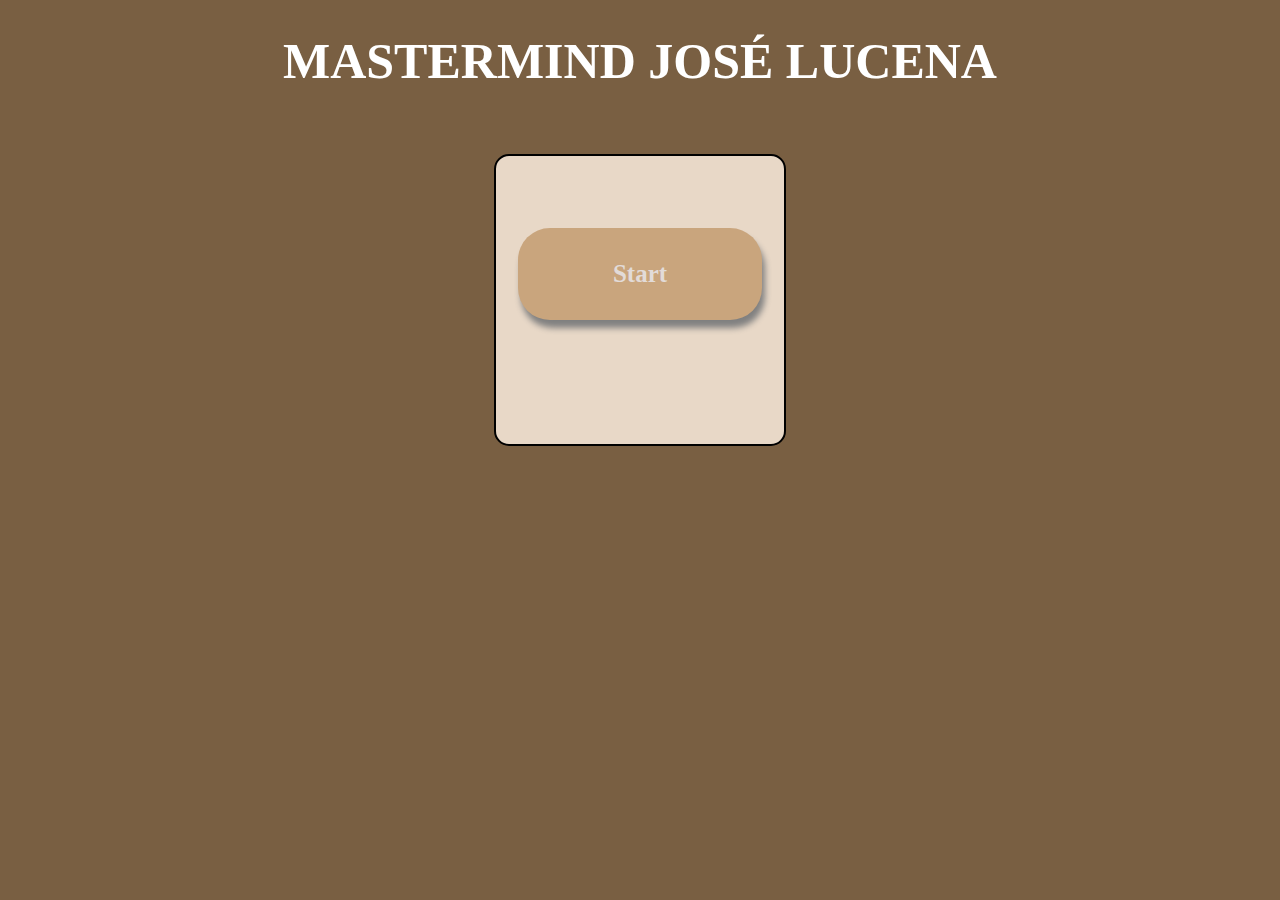
<file: index.html>
<!DOCTYPE html>
<html lang="en">
<head>
	<meta charset="UTF-8">
	<link rel="shortcut icon" href="imagenes/icon.png">
	<link rel="stylesheet" type="text/css" href="css/index.css">
	<script type="text/javascript" src="js/jquery.js"></script>
	<script type="text/javascript" src="js/jquery-ui-1.12.1.custom/jquery-ui.js"></script>
	<script type="text/javascript" src="js/index.js"></script>
	<title>José Lucena Morente</title>
</head>
<body>
	<h1>MASTERMIND JOSÉ LUCENA</h1>
	<main>
		<span id="enlace"><a href="juego.html">Start</a></span><br/><br/>
	</main>
</body>
</html>
</file>
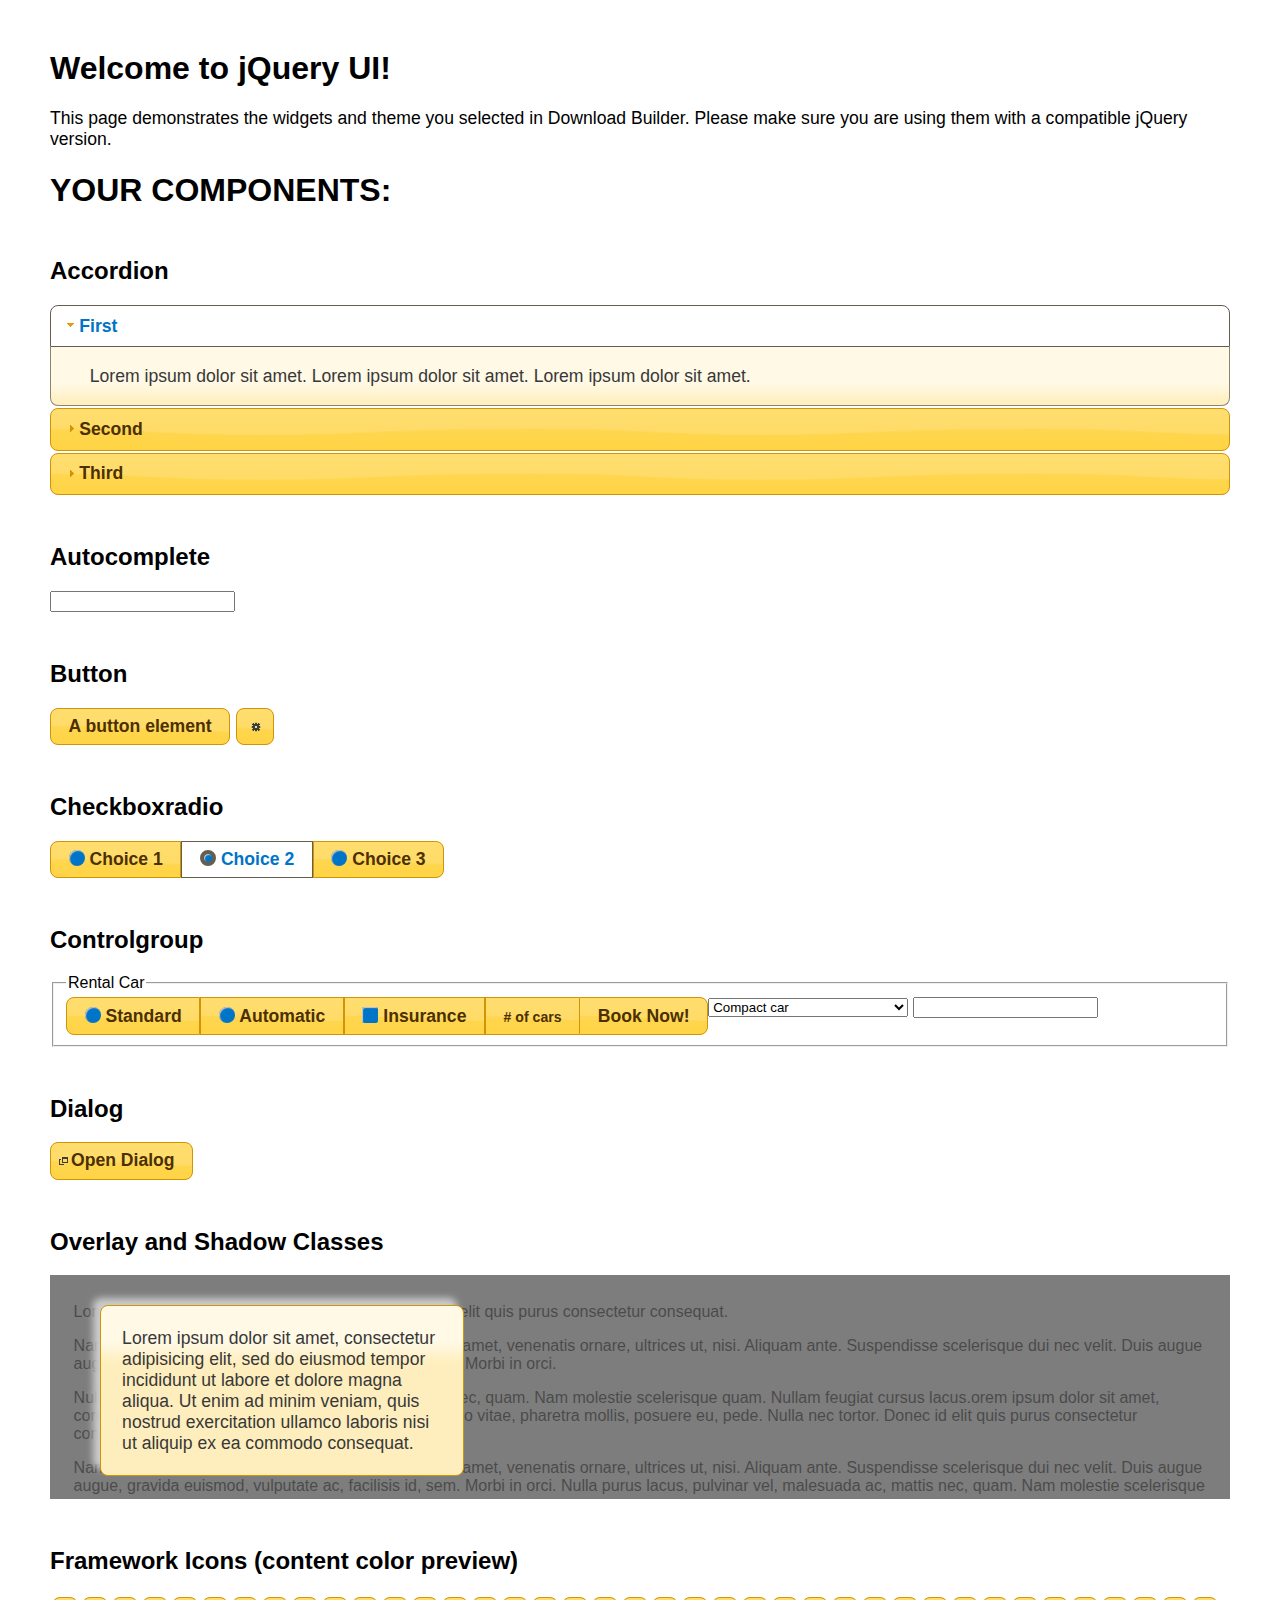
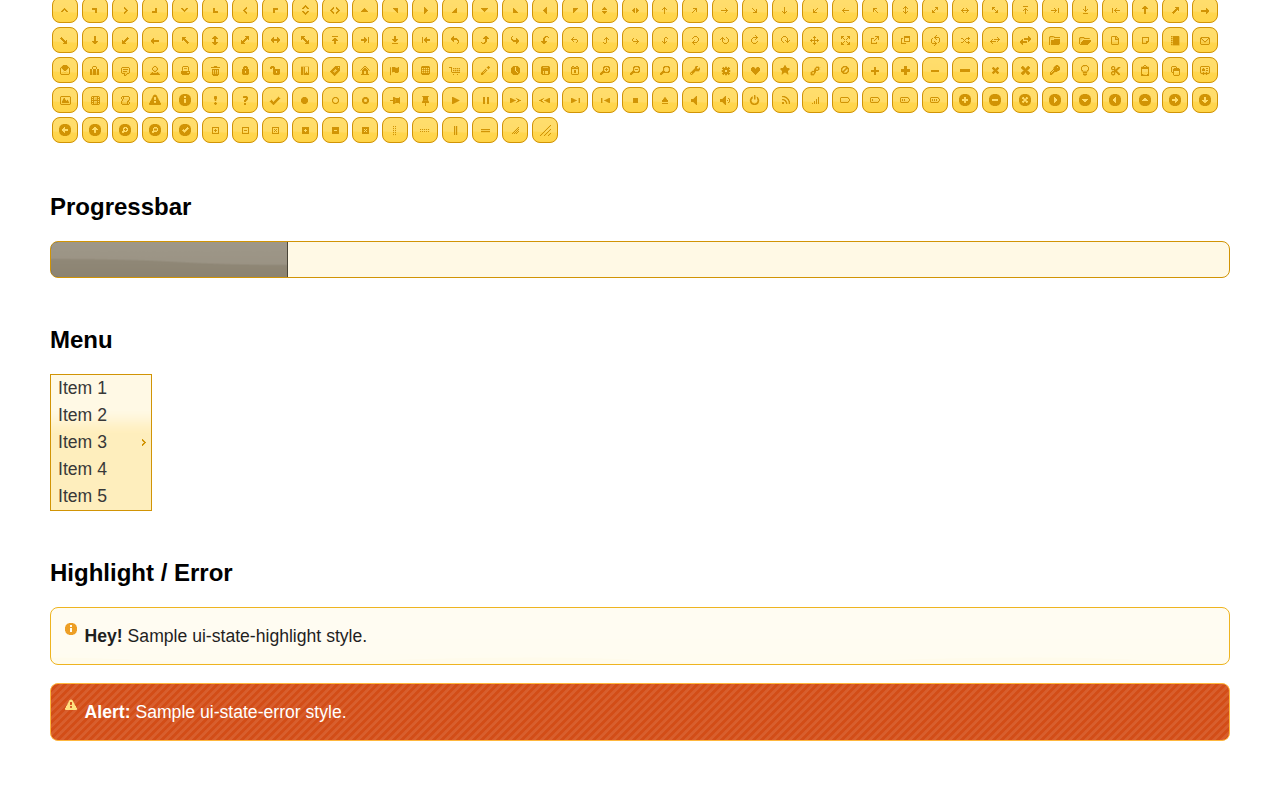
<file: js/jquery-ui-1.12.1.custom/index.html>
<!doctype html>
<html lang="us">
<head>
	<meta charset="utf-8">
	<title>jQuery UI Example Page</title>
	<link href="jquery-ui.css" rel="stylesheet">
	<style>
	body{
		font-family: "Trebuchet MS", sans-serif;
		margin: 50px;
	}
	.demoHeaders {
		margin-top: 2em;
	}
	#dialog-link {
		padding: .4em 1em .4em 20px;
		text-decoration: none;
		position: relative;
	}
	#dialog-link span.ui-icon {
		margin: 0 5px 0 0;
		position: absolute;
		left: .2em;
		top: 50%;
		margin-top: -8px;
	}
	#icons {
		margin: 0;
		padding: 0;
	}
	#icons li {
		margin: 2px;
		position: relative;
		padding: 4px 0;
		cursor: pointer;
		float: left;
		list-style: none;
	}
	#icons span.ui-icon {
		float: left;
		margin: 0 4px;
	}
	.fakewindowcontain .ui-widget-overlay {
		position: absolute;
	}
	select {
		width: 200px;
	}
	</style>
</head>
<body>

<h1>Welcome to jQuery UI!</h1>

<div class="ui-widget">
	<p>This page demonstrates the widgets and theme you selected in Download Builder. Please make sure you are using them with a compatible jQuery version.</p>
</div>

<h1>YOUR COMPONENTS:</h1>


<!-- Accordion -->
<h2 class="demoHeaders">Accordion</h2>
<div id="accordion">
	<h3>First</h3>
	<div>Lorem ipsum dolor sit amet. Lorem ipsum dolor sit amet. Lorem ipsum dolor sit amet.</div>
	<h3>Second</h3>
	<div>Phasellus mattis tincidunt nibh.</div>
	<h3>Third</h3>
	<div>Nam dui erat, auctor a, dignissim quis.</div>
</div>



<!-- Autocomplete -->
<h2 class="demoHeaders">Autocomplete</h2>
<div>
	<input id="autocomplete" title="type &quot;a&quot;">
</div>



<!-- Button -->
<h2 class="demoHeaders">Button</h2>
<button id="button">A button element</button>
<button id="button-icon">An icon-only button</button>



<!-- Checkboxradio -->
<h2 class="demoHeaders">Checkboxradio</h2>
<form style="margin-top: 1em;">
	<div id="radioset">
		<input type="radio" id="radio1" name="radio"><label for="radio1">Choice 1</label>
		<input type="radio" id="radio2" name="radio" checked="checked"><label for="radio2">Choice 2</label>
		<input type="radio" id="radio3" name="radio"><label for="radio3">Choice 3</label>
	</div>
</form>



<!-- Controlgroup -->
<h2 class="demoHeaders">Controlgroup</h2>
<fieldset>
	<legend>Rental Car</legend>
	<div id="controlgroup">
		<select id="car-type">
			<option>Compact car</option>
			<option>Midsize car</option>
			<option>Full size car</option>
			<option>SUV</option>
			<option>Luxury</option>
			<option>Truck</option>
			<option>Van</option>
		</select>
		<label for="transmission-standard">Standard</label>
		<input type="radio" name="transmission" id="transmission-standard">
		<label for="transmission-automatic">Automatic</label>
		<input type="radio" name="transmission" id="transmission-automatic">
		<label for="insurance">Insurance</label>
		<input type="checkbox" name="insurance" id="insurance">
		<label for="horizontal-spinner" class="ui-controlgroup-label"># of cars</label>
		<input id="horizontal-spinner" class="ui-spinner-input">
		<button>Book Now!</button>
	</div>
</fieldset>





<h2 class="demoHeaders">Dialog</h2>
<p>
	<button id="dialog-link" class="ui-button ui-corner-all ui-widget">
		<span class="ui-icon ui-icon-newwin"></span>Open Dialog
	</button>
</p>

<h2 class="demoHeaders">Overlay and Shadow Classes</h2>
<div style="position: relative; width: 96%; height: 200px; padding:1% 2%; overflow:hidden;" class="fakewindowcontain">
	<p>Lorem ipsum dolor sit amet,  Nulla nec tortor. Donec id elit quis purus consectetur consequat. </p><p>Nam congue semper tellus. Sed erat dolor, dapibus sit amet, venenatis ornare, ultrices ut, nisi. Aliquam ante. Suspendisse scelerisque dui nec velit. Duis augue augue, gravida euismod, vulputate ac, facilisis id, sem. Morbi in orci. </p><p>Nulla purus lacus, pulvinar vel, malesuada ac, mattis nec, quam. Nam molestie scelerisque quam. Nullam feugiat cursus lacus.orem ipsum dolor sit amet, consectetur adipiscing elit. Donec libero risus, commodo vitae, pharetra mollis, posuere eu, pede. Nulla nec tortor. Donec id elit quis purus consectetur consequat. </p><p>Nam congue semper tellus. Sed erat dolor, dapibus sit amet, venenatis ornare, ultrices ut, nisi. Aliquam ante. Suspendisse scelerisque dui nec velit. Duis augue augue, gravida euismod, vulputate ac, facilisis id, sem. Morbi in orci. Nulla purus lacus, pulvinar vel, malesuada ac, mattis nec, quam. Nam molestie scelerisque quam. </p><p>Nullam feugiat cursus lacus.orem ipsum dolor sit amet, consectetur adipiscing elit. Donec libero risus, commodo vitae, pharetra mollis, posuere eu, pede. Nulla nec tortor. Donec id elit quis purus consectetur consequat. Nam congue semper tellus. Sed erat dolor, dapibus sit amet, venenatis ornare, ultrices ut, nisi. Aliquam ante. </p><p>Suspendisse scelerisque dui nec velit. Duis augue augue, gravida euismod, vulputate ac, facilisis id, sem. Morbi in orci. Nulla purus lacus, pulvinar vel, malesuada ac, mattis nec, quam. Nam molestie scelerisque quam. Nullam feugiat cursus lacus.orem ipsum dolor sit amet, consectetur adipiscing elit. Donec libero risus, commodo vitae, pharetra mollis, posuere eu, pede. Nulla nec tortor. Donec id elit quis purus consectetur consequat. Nam congue semper tellus. Sed erat dolor, dapibus sit amet, venenatis ornare, ultrices ut, nisi. </p>

	<!-- ui-dialog -->
	<div class="ui-widget-overlay ui-front"></div>
	<div style="position: absolute; width: 320px; left: 50px; top: 30px; padding: 1.2em" class="ui-widget ui-front ui-widget-content ui-corner-all ui-widget-shadow">
		Lorem ipsum dolor sit amet, consectetur adipisicing elit, sed do eiusmod tempor incididunt ut labore et dolore magna aliqua. Ut enim ad minim veniam, quis nostrud exercitation ullamco laboris nisi ut aliquip ex ea commodo consequat.
	</div>

</div>

<!-- ui-dialog -->
<div id="dialog" title="Dialog Title">
	<p>Lorem ipsum dolor sit amet, consectetur adipisicing elit, sed do eiusmod tempor incididunt ut labore et dolore magna aliqua. Ut enim ad minim veniam, quis nostrud exercitation ullamco laboris nisi ut aliquip ex ea commodo consequat.</p>
</div>



<h2 class="demoHeaders">Framework Icons (content color preview)</h2>
<ul id="icons" class="ui-widget ui-helper-clearfix">
	<li class="ui-state-default ui-corner-all" title=".ui-icon-caret-1-n"><span class="ui-icon ui-icon-caret-1-n"></span></li>
	<li class="ui-state-default ui-corner-all" title=".ui-icon-caret-1-ne"><span class="ui-icon ui-icon-caret-1-ne"></span></li>
	<li class="ui-state-default ui-corner-all" title=".ui-icon-caret-1-e"><span class="ui-icon ui-icon-caret-1-e"></span></li>
	<li class="ui-state-default ui-corner-all" title=".ui-icon-caret-1-se"><span class="ui-icon ui-icon-caret-1-se"></span></li>
	<li class="ui-state-default ui-corner-all" title=".ui-icon-caret-1-s"><span class="ui-icon ui-icon-caret-1-s"></span></li>
	<li class="ui-state-default ui-corner-all" title=".ui-icon-caret-1-sw"><span class="ui-icon ui-icon-caret-1-sw"></span></li>
	<li class="ui-state-default ui-corner-all" title=".ui-icon-caret-1-w"><span class="ui-icon ui-icon-caret-1-w"></span></li>
	<li class="ui-state-default ui-corner-all" title=".ui-icon-caret-1-nw"><span class="ui-icon ui-icon-caret-1-nw"></span></li>
	<li class="ui-state-default ui-corner-all" title=".ui-icon-caret-2-n-s"><span class="ui-icon ui-icon-caret-2-n-s"></span></li>
	<li class="ui-state-default ui-corner-all" title=".ui-icon-caret-2-e-w"><span class="ui-icon ui-icon-caret-2-e-w"></span></li>
	<li class="ui-state-default ui-corner-all" title=".ui-icon-triangle-1-n"><span class="ui-icon ui-icon-triangle-1-n"></span></li>
	<li class="ui-state-default ui-corner-all" title=".ui-icon-triangle-1-ne"><span class="ui-icon ui-icon-triangle-1-ne"></span></li>
	<li class="ui-state-default ui-corner-all" title=".ui-icon-triangle-1-e"><span class="ui-icon ui-icon-triangle-1-e"></span></li>
	<li class="ui-state-default ui-corner-all" title=".ui-icon-triangle-1-se"><span class="ui-icon ui-icon-triangle-1-se"></span></li>
	<li class="ui-state-default ui-corner-all" title=".ui-icon-triangle-1-s"><span class="ui-icon ui-icon-triangle-1-s"></span></li>
	<li class="ui-state-default ui-corner-all" title=".ui-icon-triangle-1-sw"><span class="ui-icon ui-icon-triangle-1-sw"></span></li>
	<li class="ui-state-default ui-corner-all" title=".ui-icon-triangle-1-w"><span class="ui-icon ui-icon-triangle-1-w"></span></li>
	<li class="ui-state-default ui-corner-all" title=".ui-icon-triangle-1-nw"><span class="ui-icon ui-icon-triangle-1-nw"></span></li>
	<li class="ui-state-default ui-corner-all" title=".ui-icon-triangle-2-n-s"><span class="ui-icon ui-icon-triangle-2-n-s"></span></li>
	<li class="ui-state-default ui-corner-all" title=".ui-icon-triangle-2-e-w"><span class="ui-icon ui-icon-triangle-2-e-w"></span></li>
	<li class="ui-state-default ui-corner-all" title=".ui-icon-arrow-1-n"><span class="ui-icon ui-icon-arrow-1-n"></span></li>
	<li class="ui-state-default ui-corner-all" title=".ui-icon-arrow-1-ne"><span class="ui-icon ui-icon-arrow-1-ne"></span></li>
	<li class="ui-state-default ui-corner-all" title=".ui-icon-arrow-1-e"><span class="ui-icon ui-icon-arrow-1-e"></span></li>
	<li class="ui-state-default ui-corner-all" title=".ui-icon-arrow-1-se"><span class="ui-icon ui-icon-arrow-1-se"></span></li>
	<li class="ui-state-default ui-corner-all" title=".ui-icon-arrow-1-s"><span class="ui-icon ui-icon-arrow-1-s"></span></li>
	<li class="ui-state-default ui-corner-all" title=".ui-icon-arrow-1-sw"><span class="ui-icon ui-icon-arrow-1-sw"></span></li>
	<li class="ui-state-default ui-corner-all" title=".ui-icon-arrow-1-w"><span class="ui-icon ui-icon-arrow-1-w"></span></li>
	<li class="ui-state-default ui-corner-all" title=".ui-icon-arrow-1-nw"><span class="ui-icon ui-icon-arrow-1-nw"></span></li>
	<li class="ui-state-default ui-corner-all" title=".ui-icon-arrow-2-n-s"><span class="ui-icon ui-icon-arrow-2-n-s"></span></li>
	<li class="ui-state-default ui-corner-all" title=".ui-icon-arrow-2-ne-sw"><span class="ui-icon ui-icon-arrow-2-ne-sw"></span></li>
	<li class="ui-state-default ui-corner-all" title=".ui-icon-arrow-2-e-w"><span class="ui-icon ui-icon-arrow-2-e-w"></span></li>
	<li class="ui-state-default ui-corner-all" title=".ui-icon-arrow-2-se-nw"><span class="ui-icon ui-icon-arrow-2-se-nw"></span></li>
	<li class="ui-state-default ui-corner-all" title=".ui-icon-arrowstop-1-n"><span class="ui-icon ui-icon-arrowstop-1-n"></span></li>
	<li class="ui-state-default ui-corner-all" title=".ui-icon-arrowstop-1-e"><span class="ui-icon ui-icon-arrowstop-1-e"></span></li>
	<li class="ui-state-default ui-corner-all" title=".ui-icon-arrowstop-1-s"><span class="ui-icon ui-icon-arrowstop-1-s"></span></li>
	<li class="ui-state-default ui-corner-all" title=".ui-icon-arrowstop-1-w"><span class="ui-icon ui-icon-arrowstop-1-w"></span></li>
	<li class="ui-state-default ui-corner-all" title=".ui-icon-arrowthick-1-n"><span class="ui-icon ui-icon-arrowthick-1-n"></span></li>
	<li class="ui-state-default ui-corner-all" title=".ui-icon-arrowthick-1-ne"><span class="ui-icon ui-icon-arrowthick-1-ne"></span></li>
	<li class="ui-state-default ui-corner-all" title=".ui-icon-arrowthick-1-e"><span class="ui-icon ui-icon-arrowthick-1-e"></span></li>
	<li class="ui-state-default ui-corner-all" title=".ui-icon-arrowthick-1-se"><span class="ui-icon ui-icon-arrowthick-1-se"></span></li>
	<li class="ui-state-default ui-corner-all" title=".ui-icon-arrowthick-1-s"><span class="ui-icon ui-icon-arrowthick-1-s"></span></li>
	<li class="ui-state-default ui-corner-all" title=".ui-icon-arrowthick-1-sw"><span class="ui-icon ui-icon-arrowthick-1-sw"></span></li>
	<li class="ui-state-default ui-corner-all" title=".ui-icon-arrowthick-1-w"><span class="ui-icon ui-icon-arrowthick-1-w"></span></li>
	<li class="ui-state-default ui-corner-all" title=".ui-icon-arrowthick-1-nw"><span class="ui-icon ui-icon-arrowthick-1-nw"></span></li>
	<li class="ui-state-default ui-corner-all" title=".ui-icon-arrowthick-2-n-s"><span class="ui-icon ui-icon-arrowthick-2-n-s"></span></li>
	<li class="ui-state-default ui-corner-all" title=".ui-icon-arrowthick-2-ne-sw"><span class="ui-icon ui-icon-arrowthick-2-ne-sw"></span></li>
	<li class="ui-state-default ui-corner-all" title=".ui-icon-arrowthick-2-e-w"><span class="ui-icon ui-icon-arrowthick-2-e-w"></span></li>
	<li class="ui-state-default ui-corner-all" title=".ui-icon-arrowthick-2-se-nw"><span class="ui-icon ui-icon-arrowthick-2-se-nw"></span></li>
	<li class="ui-state-default ui-corner-all" title=".ui-icon-arrowthickstop-1-n"><span class="ui-icon ui-icon-arrowthickstop-1-n"></span></li>
	<li class="ui-state-default ui-corner-all" title=".ui-icon-arrowthickstop-1-e"><span class="ui-icon ui-icon-arrowthickstop-1-e"></span></li>
	<li class="ui-state-default ui-corner-all" title=".ui-icon-arrowthickstop-1-s"><span class="ui-icon ui-icon-arrowthickstop-1-s"></span></li>
	<li class="ui-state-default ui-corner-all" title=".ui-icon-arrowthickstop-1-w"><span class="ui-icon ui-icon-arrowthickstop-1-w"></span></li>
	<li class="ui-state-default ui-corner-all" title=".ui-icon-arrowreturnthick-1-w"><span class="ui-icon ui-icon-arrowreturnthick-1-w"></span></li>
	<li class="ui-state-default ui-corner-all" title=".ui-icon-arrowreturnthick-1-n"><span class="ui-icon ui-icon-arrowreturnthick-1-n"></span></li>
	<li class="ui-state-default ui-corner-all" title=".ui-icon-arrowreturnthick-1-e"><span class="ui-icon ui-icon-arrowreturnthick-1-e"></span></li>
	<li class="ui-state-default ui-corner-all" title=".ui-icon-arrowreturnthick-1-s"><span class="ui-icon ui-icon-arrowreturnthick-1-s"></span></li>
	<li class="ui-state-default ui-corner-all" title=".ui-icon-arrowreturn-1-w"><span class="ui-icon ui-icon-arrowreturn-1-w"></span></li>
	<li class="ui-state-default ui-corner-all" title=".ui-icon-arrowreturn-1-n"><span class="ui-icon ui-icon-arrowreturn-1-n"></span></li>
	<li class="ui-state-default ui-corner-all" title=".ui-icon-arrowreturn-1-e"><span class="ui-icon ui-icon-arrowreturn-1-e"></span></li>
	<li class="ui-state-default ui-corner-all" title=".ui-icon-arrowreturn-1-s"><span class="ui-icon ui-icon-arrowreturn-1-s"></span></li>
	<li class="ui-state-default ui-corner-all" title=".ui-icon-arrowrefresh-1-w"><span class="ui-icon ui-icon-arrowrefresh-1-w"></span></li>
	<li class="ui-state-default ui-corner-all" title=".ui-icon-arrowrefresh-1-n"><span class="ui-icon ui-icon-arrowrefresh-1-n"></span></li>
	<li class="ui-state-default ui-corner-all" title=".ui-icon-arrowrefresh-1-e"><span class="ui-icon ui-icon-arrowrefresh-1-e"></span></li>
	<li class="ui-state-default ui-corner-all" title=".ui-icon-arrowrefresh-1-s"><span class="ui-icon ui-icon-arrowrefresh-1-s"></span></li>
	<li class="ui-state-default ui-corner-all" title=".ui-icon-arrow-4"><span class="ui-icon ui-icon-arrow-4"></span></li>
	<li class="ui-state-default ui-corner-all" title=".ui-icon-arrow-4-diag"><span class="ui-icon ui-icon-arrow-4-diag"></span></li>
	<li class="ui-state-default ui-corner-all" title=".ui-icon-extlink"><span class="ui-icon ui-icon-extlink"></span></li>
	<li class="ui-state-default ui-corner-all" title=".ui-icon-newwin"><span class="ui-icon ui-icon-newwin"></span></li>
	<li class="ui-state-default ui-corner-all" title=".ui-icon-refresh"><span class="ui-icon ui-icon-refresh"></span></li>
	<li class="ui-state-default ui-corner-all" title=".ui-icon-shuffle"><span class="ui-icon ui-icon-shuffle"></span></li>
	<li class="ui-state-default ui-corner-all" title=".ui-icon-transfer-e-w"><span class="ui-icon ui-icon-transfer-e-w"></span></li>
	<li class="ui-state-default ui-corner-all" title=".ui-icon-transferthick-e-w"><span class="ui-icon ui-icon-transferthick-e-w"></span></li>
	<li class="ui-state-default ui-corner-all" title=".ui-icon-folder-collapsed"><span class="ui-icon ui-icon-folder-collapsed"></span></li>
	<li class="ui-state-default ui-corner-all" title=".ui-icon-folder-open"><span class="ui-icon ui-icon-folder-open"></span></li>
	<li class="ui-state-default ui-corner-all" title=".ui-icon-document"><span class="ui-icon ui-icon-document"></span></li>
	<li class="ui-state-default ui-corner-all" title=".ui-icon-document-b"><span class="ui-icon ui-icon-document-b"></span></li>
	<li class="ui-state-default ui-corner-all" title=".ui-icon-note"><span class="ui-icon ui-icon-note"></span></li>
	<li class="ui-state-default ui-corner-all" title=".ui-icon-mail-closed"><span class="ui-icon ui-icon-mail-closed"></span></li>
	<li class="ui-state-default ui-corner-all" title=".ui-icon-mail-open"><span class="ui-icon ui-icon-mail-open"></span></li>
	<li class="ui-state-default ui-corner-all" title=".ui-icon-suitcase"><span class="ui-icon ui-icon-suitcase"></span></li>
	<li class="ui-state-default ui-corner-all" title=".ui-icon-comment"><span class="ui-icon ui-icon-comment"></span></li>
	<li class="ui-state-default ui-corner-all" title=".ui-icon-person"><span class="ui-icon ui-icon-person"></span></li>
	<li class="ui-state-default ui-corner-all" title=".ui-icon-print"><span class="ui-icon ui-icon-print"></span></li>
	<li class="ui-state-default ui-corner-all" title=".ui-icon-trash"><span class="ui-icon ui-icon-trash"></span></li>
	<li class="ui-state-default ui-corner-all" title=".ui-icon-locked"><span class="ui-icon ui-icon-locked"></span></li>
	<li class="ui-state-default ui-corner-all" title=".ui-icon-unlocked"><span class="ui-icon ui-icon-unlocked"></span></li>
	<li class="ui-state-default ui-corner-all" title=".ui-icon-bookmark"><span class="ui-icon ui-icon-bookmark"></span></li>
	<li class="ui-state-default ui-corner-all" title=".ui-icon-tag"><span class="ui-icon ui-icon-tag"></span></li>
	<li class="ui-state-default ui-corner-all" title=".ui-icon-home"><span class="ui-icon ui-icon-home"></span></li>
	<li class="ui-state-default ui-corner-all" title=".ui-icon-flag"><span class="ui-icon ui-icon-flag"></span></li>
	<li class="ui-state-default ui-corner-all" title=".ui-icon-calculator"><span class="ui-icon ui-icon-calculator"></span></li>
	<li class="ui-state-default ui-corner-all" title=".ui-icon-cart"><span class="ui-icon ui-icon-cart"></span></li>
	<li class="ui-state-default ui-corner-all" title=".ui-icon-pencil"><span class="ui-icon ui-icon-pencil"></span></li>
	<li class="ui-state-default ui-corner-all" title=".ui-icon-clock"><span class="ui-icon ui-icon-clock"></span></li>
	<li class="ui-state-default ui-corner-all" title=".ui-icon-disk"><span class="ui-icon ui-icon-disk"></span></li>
	<li class="ui-state-default ui-corner-all" title=".ui-icon-calendar"><span class="ui-icon ui-icon-calendar"></span></li>
	<li class="ui-state-default ui-corner-all" title=".ui-icon-zoomin"><span class="ui-icon ui-icon-zoomin"></span></li>
	<li class="ui-state-default ui-corner-all" title=".ui-icon-zoomout"><span class="ui-icon ui-icon-zoomout"></span></li>
	<li class="ui-state-default ui-corner-all" title=".ui-icon-search"><span class="ui-icon ui-icon-search"></span></li>
	<li class="ui-state-default ui-corner-all" title=".ui-icon-wrench"><span class="ui-icon ui-icon-wrench"></span></li>
	<li class="ui-state-default ui-corner-all" title=".ui-icon-gear"><span class="ui-icon ui-icon-gear"></span></li>
	<li class="ui-state-default ui-corner-all" title=".ui-icon-heart"><span class="ui-icon ui-icon-heart"></span></li>
	<li class="ui-state-default ui-corner-all" title=".ui-icon-star"><span class="ui-icon ui-icon-star"></span></li>
	<li class="ui-state-default ui-corner-all" title=".ui-icon-link"><span class="ui-icon ui-icon-link"></span></li>
	<li class="ui-state-default ui-corner-all" title=".ui-icon-cancel"><span class="ui-icon ui-icon-cancel"></span></li>
	<li class="ui-state-default ui-corner-all" title=".ui-icon-plus"><span class="ui-icon ui-icon-plus"></span></li>
	<li class="ui-state-default ui-corner-all" title=".ui-icon-plusthick"><span class="ui-icon ui-icon-plusthick"></span></li>
	<li class="ui-state-default ui-corner-all" title=".ui-icon-minus"><span class="ui-icon ui-icon-minus"></span></li>
	<li class="ui-state-default ui-corner-all" title=".ui-icon-minusthick"><span class="ui-icon ui-icon-minusthick"></span></li>
	<li class="ui-state-default ui-corner-all" title=".ui-icon-close"><span class="ui-icon ui-icon-close"></span></li>
	<li class="ui-state-default ui-corner-all" title=".ui-icon-closethick"><span class="ui-icon ui-icon-closethick"></span></li>
	<li class="ui-state-default ui-corner-all" title=".ui-icon-key"><span class="ui-icon ui-icon-key"></span></li>
	<li class="ui-state-default ui-corner-all" title=".ui-icon-lightbulb"><span class="ui-icon ui-icon-lightbulb"></span></li>
	<li class="ui-state-default ui-corner-all" title=".ui-icon-scissors"><span class="ui-icon ui-icon-scissors"></span></li>
	<li class="ui-state-default ui-corner-all" title=".ui-icon-clipboard"><span class="ui-icon ui-icon-clipboard"></span></li>
	<li class="ui-state-default ui-corner-all" title=".ui-icon-copy"><span class="ui-icon ui-icon-copy"></span></li>
	<li class="ui-state-default ui-corner-all" title=".ui-icon-contact"><span class="ui-icon ui-icon-contact"></span></li>
	<li class="ui-state-default ui-corner-all" title=".ui-icon-image"><span class="ui-icon ui-icon-image"></span></li>
	<li class="ui-state-default ui-corner-all" title=".ui-icon-video"><span class="ui-icon ui-icon-video"></span></li>
	<li class="ui-state-default ui-corner-all" title=".ui-icon-script"><span class="ui-icon ui-icon-script"></span></li>
	<li class="ui-state-default ui-corner-all" title=".ui-icon-alert"><span class="ui-icon ui-icon-alert"></span></li>
	<li class="ui-state-default ui-corner-all" title=".ui-icon-info"><span class="ui-icon ui-icon-info"></span></li>
	<li class="ui-state-default ui-corner-all" title=".ui-icon-notice"><span class="ui-icon ui-icon-notice"></span></li>
	<li class="ui-state-default ui-corner-all" title=".ui-icon-help"><span class="ui-icon ui-icon-help"></span></li>
	<li class="ui-state-default ui-corner-all" title=".ui-icon-check"><span class="ui-icon ui-icon-check"></span></li>
	<li class="ui-state-default ui-corner-all" title=".ui-icon-bullet"><span class="ui-icon ui-icon-bullet"></span></li>
	<li class="ui-state-default ui-corner-all" title=".ui-icon-radio-off"><span class="ui-icon ui-icon-radio-off"></span></li>
	<li class="ui-state-default ui-corner-all" title=".ui-icon-radio-on"><span class="ui-icon ui-icon-radio-on"></span></li>
	<li class="ui-state-default ui-corner-all" title=".ui-icon-pin-w"><span class="ui-icon ui-icon-pin-w"></span></li>
	<li class="ui-state-default ui-corner-all" title=".ui-icon-pin-s"><span class="ui-icon ui-icon-pin-s"></span></li>
	<li class="ui-state-default ui-corner-all" title=".ui-icon-play"><span class="ui-icon ui-icon-play"></span></li>
	<li class="ui-state-default ui-corner-all" title=".ui-icon-pause"><span class="ui-icon ui-icon-pause"></span></li>
	<li class="ui-state-default ui-corner-all" title=".ui-icon-seek-next"><span class="ui-icon ui-icon-seek-next"></span></li>
	<li class="ui-state-default ui-corner-all" title=".ui-icon-seek-prev"><span class="ui-icon ui-icon-seek-prev"></span></li>
	<li class="ui-state-default ui-corner-all" title=".ui-icon-seek-end"><span class="ui-icon ui-icon-seek-end"></span></li>
	<li class="ui-state-default ui-corner-all" title=".ui-icon-seek-first"><span class="ui-icon ui-icon-seek-first"></span></li>
	<li class="ui-state-default ui-corner-all" title=".ui-icon-stop"><span class="ui-icon ui-icon-stop"></span></li>
	<li class="ui-state-default ui-corner-all" title=".ui-icon-eject"><span class="ui-icon ui-icon-eject"></span></li>
	<li class="ui-state-default ui-corner-all" title=".ui-icon-volume-off"><span class="ui-icon ui-icon-volume-off"></span></li>
	<li class="ui-state-default ui-corner-all" title=".ui-icon-volume-on"><span class="ui-icon ui-icon-volume-on"></span></li>
	<li class="ui-state-default ui-corner-all" title=".ui-icon-power"><span class="ui-icon ui-icon-power"></span></li>
	<li class="ui-state-default ui-corner-all" title=".ui-icon-signal-diag"><span class="ui-icon ui-icon-signal-diag"></span></li>
	<li class="ui-state-default ui-corner-all" title=".ui-icon-signal"><span class="ui-icon ui-icon-signal"></span></li>
	<li class="ui-state-default ui-corner-all" title=".ui-icon-battery-0"><span class="ui-icon ui-icon-battery-0"></span></li>
	<li class="ui-state-default ui-corner-all" title=".ui-icon-battery-1"><span class="ui-icon ui-icon-battery-1"></span></li>
	<li class="ui-state-default ui-corner-all" title=".ui-icon-battery-2"><span class="ui-icon ui-icon-battery-2"></span></li>
	<li class="ui-state-default ui-corner-all" title=".ui-icon-battery-3"><span class="ui-icon ui-icon-battery-3"></span></li>
	<li class="ui-state-default ui-corner-all" title=".ui-icon-circle-plus"><span class="ui-icon ui-icon-circle-plus"></span></li>
	<li class="ui-state-default ui-corner-all" title=".ui-icon-circle-minus"><span class="ui-icon ui-icon-circle-minus"></span></li>
	<li class="ui-state-default ui-corner-all" title=".ui-icon-circle-close"><span class="ui-icon ui-icon-circle-close"></span></li>
	<li class="ui-state-default ui-corner-all" title=".ui-icon-circle-triangle-e"><span class="ui-icon ui-icon-circle-triangle-e"></span></li>
	<li class="ui-state-default ui-corner-all" title=".ui-icon-circle-triangle-s"><span class="ui-icon ui-icon-circle-triangle-s"></span></li>
	<li class="ui-state-default ui-corner-all" title=".ui-icon-circle-triangle-w"><span class="ui-icon ui-icon-circle-triangle-w"></span></li>
	<li class="ui-state-default ui-corner-all" title=".ui-icon-circle-triangle-n"><span class="ui-icon ui-icon-circle-triangle-n"></span></li>
	<li class="ui-state-default ui-corner-all" title=".ui-icon-circle-arrow-e"><span class="ui-icon ui-icon-circle-arrow-e"></span></li>
	<li class="ui-state-default ui-corner-all" title=".ui-icon-circle-arrow-s"><span class="ui-icon ui-icon-circle-arrow-s"></span></li>
	<li class="ui-state-default ui-corner-all" title=".ui-icon-circle-arrow-w"><span class="ui-icon ui-icon-circle-arrow-w"></span></li>
	<li class="ui-state-default ui-corner-all" title=".ui-icon-circle-arrow-n"><span class="ui-icon ui-icon-circle-arrow-n"></span></li>
	<li class="ui-state-default ui-corner-all" title=".ui-icon-circle-zoomin"><span class="ui-icon ui-icon-circle-zoomin"></span></li>
	<li class="ui-state-default ui-corner-all" title=".ui-icon-circle-zoomout"><span class="ui-icon ui-icon-circle-zoomout"></span></li>
	<li class="ui-state-default ui-corner-all" title=".ui-icon-circle-check"><span class="ui-icon ui-icon-circle-check"></span></li>
	<li class="ui-state-default ui-corner-all" title=".ui-icon-circlesmall-plus"><span class="ui-icon ui-icon-circlesmall-plus"></span></li>
	<li class="ui-state-default ui-corner-all" title=".ui-icon-circlesmall-minus"><span class="ui-icon ui-icon-circlesmall-minus"></span></li>
	<li class="ui-state-default ui-corner-all" title=".ui-icon-circlesmall-close"><span class="ui-icon ui-icon-circlesmall-close"></span></li>
	<li class="ui-state-default ui-corner-all" title=".ui-icon-squaresmall-plus"><span class="ui-icon ui-icon-squaresmall-plus"></span></li>
	<li class="ui-state-default ui-corner-all" title=".ui-icon-squaresmall-minus"><span class="ui-icon ui-icon-squaresmall-minus"></span></li>
	<li class="ui-state-default ui-corner-all" title=".ui-icon-squaresmall-close"><span class="ui-icon ui-icon-squaresmall-close"></span></li>
	<li class="ui-state-default ui-corner-all" title=".ui-icon-grip-dotted-vertical"><span class="ui-icon ui-icon-grip-dotted-vertical"></span></li>
	<li class="ui-state-default ui-corner-all" title=".ui-icon-grip-dotted-horizontal"><span class="ui-icon ui-icon-grip-dotted-horizontal"></span></li>
	<li class="ui-state-default ui-corner-all" title=".ui-icon-grip-solid-vertical"><span class="ui-icon ui-icon-grip-solid-vertical"></span></li>
	<li class="ui-state-default ui-corner-all" title=".ui-icon-grip-solid-horizontal"><span class="ui-icon ui-icon-grip-solid-horizontal"></span></li>
	<li class="ui-state-default ui-corner-all" title=".ui-icon-gripsmall-diagonal-se"><span class="ui-icon ui-icon-gripsmall-diagonal-se"></span></li>
	<li class="ui-state-default ui-corner-all" title=".ui-icon-grip-diagonal-se"><span class="ui-icon ui-icon-grip-diagonal-se"></span></li>
</ul>






<!-- Progressbar -->
<h2 class="demoHeaders">Progressbar</h2>
<div id="progressbar"></div>







<!-- Menu -->
<h2 class="demoHeaders">Menu</h2>
<ul style="width:100px;" id="menu">
	<li><div>Item 1</div></li>
	<li><div>Item 2</div></li>
	<li><div>Item 3</div>
		<ul>
			<li><div>Item 3-1</div></li>
			<li><div>Item 3-2</div></li>
			<li><div>Item 3-3</div></li>
			<li><div>Item 3-4</div></li>
			<li><div>Item 3-5</div></li>
		</ul>
	</li>
	<li><div>Item 4</div></li>
	<li><div>Item 5</div></li>
</ul>




<!-- Highlight / Error -->
<h2 class="demoHeaders">Highlight / Error</h2>
<div class="ui-widget">
	<div class="ui-state-highlight ui-corner-all" style="margin-top: 20px; padding: 0 .7em;">
		<p><span class="ui-icon ui-icon-info" style="float: left; margin-right: .3em;"></span>
		<strong>Hey!</strong> Sample ui-state-highlight style.</p>
	</div>
</div>
<br>
<div class="ui-widget">
	<div class="ui-state-error ui-corner-all" style="padding: 0 .7em;">
		<p><span class="ui-icon ui-icon-alert" style="float: left; margin-right: .3em;"></span>
		<strong>Alert:</strong> Sample ui-state-error style.</p>
	</div>
</div>

<script src="external/jquery/jquery.js"></script>
<script src="jquery-ui.js"></script>
<script>

$( "#accordion" ).accordion();



var availableTags = [
	"ActionScript",
	"AppleScript",
	"Asp",
	"BASIC",
	"C",
	"C++",
	"Clojure",
	"COBOL",
	"ColdFusion",
	"Erlang",
	"Fortran",
	"Groovy",
	"Haskell",
	"Java",
	"JavaScript",
	"Lisp",
	"Perl",
	"PHP",
	"Python",
	"Ruby",
	"Scala",
	"Scheme"
];
$( "#autocomplete" ).autocomplete({
	source: availableTags
});



$( "#button" ).button();
$( "#button-icon" ).button({
	icon: "ui-icon-gear",
	showLabel: false
});



$( "#radioset" ).buttonset();



$( "#controlgroup" ).controlgroup();





$( "#dialog" ).dialog({
	autoOpen: false,
	width: 400,
	buttons: [
		{
			text: "Ok",
			click: function() {
				$( this ).dialog( "close" );
			}
		},
		{
			text: "Cancel",
			click: function() {
				$( this ).dialog( "close" );
			}
		}
	]
});

// Link to open the dialog
$( "#dialog-link" ).click(function( event ) {
	$( "#dialog" ).dialog( "open" );
	event.preventDefault();
});







$( "#progressbar" ).progressbar({
	value: 20
});





$( "#menu" ).menu();






// Hover states on the static widgets
$( "#dialog-link, #icons li" ).hover(
	function() {
		$( this ).addClass( "ui-state-hover" );
	},
	function() {
		$( this ).removeClass( "ui-state-hover" );
	}
);
</script>
</body>
</html>
</file>
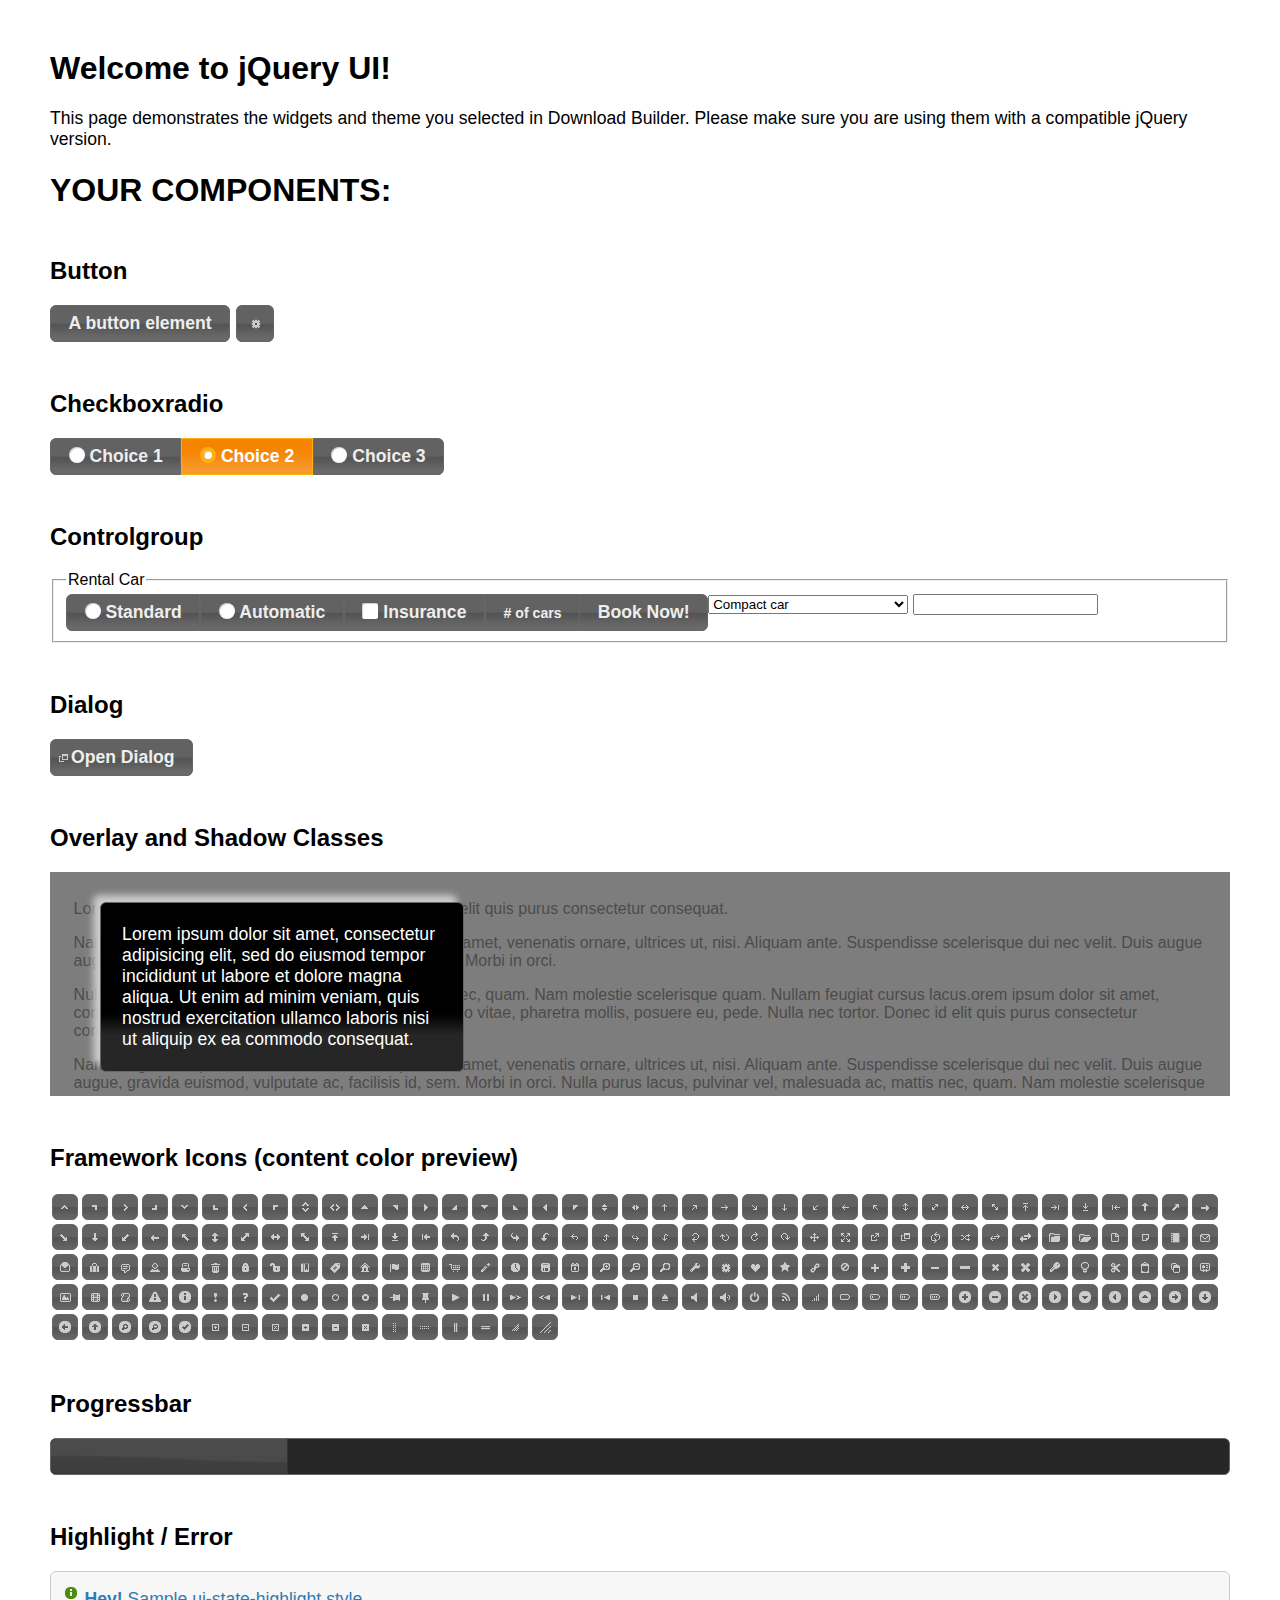
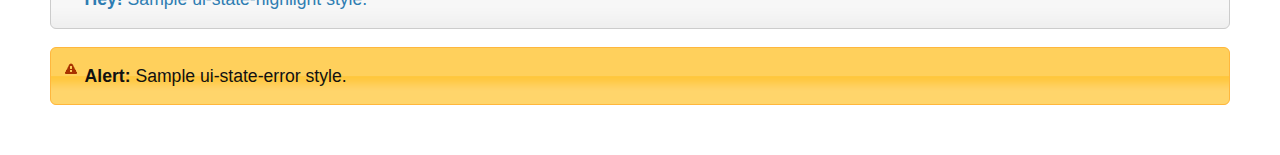
<file: js/jquery-ui-1.12.1/index.html>
<!doctype html>
<html lang="us">
<head>
	<meta charset="utf-8">
	<title>jQuery UI Example Page</title>
	<link href="jquery-ui.css" rel="stylesheet">
	<style>
	body{
		font-family: "Trebuchet MS", sans-serif;
		margin: 50px;
	}
	.demoHeaders {
		margin-top: 2em;
	}
	#dialog-link {
		padding: .4em 1em .4em 20px;
		text-decoration: none;
		position: relative;
	}
	#dialog-link span.ui-icon {
		margin: 0 5px 0 0;
		position: absolute;
		left: .2em;
		top: 50%;
		margin-top: -8px;
	}
	#icons {
		margin: 0;
		padding: 0;
	}
	#icons li {
		margin: 2px;
		position: relative;
		padding: 4px 0;
		cursor: pointer;
		float: left;
		list-style: none;
	}
	#icons span.ui-icon {
		float: left;
		margin: 0 4px;
	}
	.fakewindowcontain .ui-widget-overlay {
		position: absolute;
	}
	select {
		width: 200px;
	}
	</style>
</head>
<body>

<h1>Welcome to jQuery UI!</h1>

<div class="ui-widget">
	<p>This page demonstrates the widgets and theme you selected in Download Builder. Please make sure you are using them with a compatible jQuery version.</p>
</div>

<h1>YOUR COMPONENTS:</h1>






<!-- Button -->
<h2 class="demoHeaders">Button</h2>
<button id="button">A button element</button>
<button id="button-icon">An icon-only button</button>



<!-- Checkboxradio -->
<h2 class="demoHeaders">Checkboxradio</h2>
<form style="margin-top: 1em;">
	<div id="radioset">
		<input type="radio" id="radio1" name="radio"><label for="radio1">Choice 1</label>
		<input type="radio" id="radio2" name="radio" checked="checked"><label for="radio2">Choice 2</label>
		<input type="radio" id="radio3" name="radio"><label for="radio3">Choice 3</label>
	</div>
</form>



<!-- Controlgroup -->
<h2 class="demoHeaders">Controlgroup</h2>
<fieldset>
	<legend>Rental Car</legend>
	<div id="controlgroup">
		<select id="car-type">
			<option>Compact car</option>
			<option>Midsize car</option>
			<option>Full size car</option>
			<option>SUV</option>
			<option>Luxury</option>
			<option>Truck</option>
			<option>Van</option>
		</select>
		<label for="transmission-standard">Standard</label>
		<input type="radio" name="transmission" id="transmission-standard">
		<label for="transmission-automatic">Automatic</label>
		<input type="radio" name="transmission" id="transmission-automatic">
		<label for="insurance">Insurance</label>
		<input type="checkbox" name="insurance" id="insurance">
		<label for="horizontal-spinner" class="ui-controlgroup-label"># of cars</label>
		<input id="horizontal-spinner" class="ui-spinner-input">
		<button>Book Now!</button>
	</div>
</fieldset>





<h2 class="demoHeaders">Dialog</h2>
<p>
	<button id="dialog-link" class="ui-button ui-corner-all ui-widget">
		<span class="ui-icon ui-icon-newwin"></span>Open Dialog
	</button>
</p>

<h2 class="demoHeaders">Overlay and Shadow Classes</h2>
<div style="position: relative; width: 96%; height: 200px; padding:1% 2%; overflow:hidden;" class="fakewindowcontain">
	<p>Lorem ipsum dolor sit amet,  Nulla nec tortor. Donec id elit quis purus consectetur consequat. </p><p>Nam congue semper tellus. Sed erat dolor, dapibus sit amet, venenatis ornare, ultrices ut, nisi. Aliquam ante. Suspendisse scelerisque dui nec velit. Duis augue augue, gravida euismod, vulputate ac, facilisis id, sem. Morbi in orci. </p><p>Nulla purus lacus, pulvinar vel, malesuada ac, mattis nec, quam. Nam molestie scelerisque quam. Nullam feugiat cursus lacus.orem ipsum dolor sit amet, consectetur adipiscing elit. Donec libero risus, commodo vitae, pharetra mollis, posuere eu, pede. Nulla nec tortor. Donec id elit quis purus consectetur consequat. </p><p>Nam congue semper tellus. Sed erat dolor, dapibus sit amet, venenatis ornare, ultrices ut, nisi. Aliquam ante. Suspendisse scelerisque dui nec velit. Duis augue augue, gravida euismod, vulputate ac, facilisis id, sem. Morbi in orci. Nulla purus lacus, pulvinar vel, malesuada ac, mattis nec, quam. Nam molestie scelerisque quam. </p><p>Nullam feugiat cursus lacus.orem ipsum dolor sit amet, consectetur adipiscing elit. Donec libero risus, commodo vitae, pharetra mollis, posuere eu, pede. Nulla nec tortor. Donec id elit quis purus consectetur consequat. Nam congue semper tellus. Sed erat dolor, dapibus sit amet, venenatis ornare, ultrices ut, nisi. Aliquam ante. </p><p>Suspendisse scelerisque dui nec velit. Duis augue augue, gravida euismod, vulputate ac, facilisis id, sem. Morbi in orci. Nulla purus lacus, pulvinar vel, malesuada ac, mattis nec, quam. Nam molestie scelerisque quam. Nullam feugiat cursus lacus.orem ipsum dolor sit amet, consectetur adipiscing elit. Donec libero risus, commodo vitae, pharetra mollis, posuere eu, pede. Nulla nec tortor. Donec id elit quis purus consectetur consequat. Nam congue semper tellus. Sed erat dolor, dapibus sit amet, venenatis ornare, ultrices ut, nisi. </p>

	<!-- ui-dialog -->
	<div class="ui-widget-overlay ui-front"></div>
	<div style="position: absolute; width: 320px; left: 50px; top: 30px; padding: 1.2em" class="ui-widget ui-front ui-widget-content ui-corner-all ui-widget-shadow">
		Lorem ipsum dolor sit amet, consectetur adipisicing elit, sed do eiusmod tempor incididunt ut labore et dolore magna aliqua. Ut enim ad minim veniam, quis nostrud exercitation ullamco laboris nisi ut aliquip ex ea commodo consequat.
	</div>

</div>

<!-- ui-dialog -->
<div id="dialog" title="Dialog Title">
	<p>Lorem ipsum dolor sit amet, consectetur adipisicing elit, sed do eiusmod tempor incididunt ut labore et dolore magna aliqua. Ut enim ad minim veniam, quis nostrud exercitation ullamco laboris nisi ut aliquip ex ea commodo consequat.</p>
</div>



<h2 class="demoHeaders">Framework Icons (content color preview)</h2>
<ul id="icons" class="ui-widget ui-helper-clearfix">
	<li class="ui-state-default ui-corner-all" title=".ui-icon-caret-1-n"><span class="ui-icon ui-icon-caret-1-n"></span></li>
	<li class="ui-state-default ui-corner-all" title=".ui-icon-caret-1-ne"><span class="ui-icon ui-icon-caret-1-ne"></span></li>
	<li class="ui-state-default ui-corner-all" title=".ui-icon-caret-1-e"><span class="ui-icon ui-icon-caret-1-e"></span></li>
	<li class="ui-state-default ui-corner-all" title=".ui-icon-caret-1-se"><span class="ui-icon ui-icon-caret-1-se"></span></li>
	<li class="ui-state-default ui-corner-all" title=".ui-icon-caret-1-s"><span class="ui-icon ui-icon-caret-1-s"></span></li>
	<li class="ui-state-default ui-corner-all" title=".ui-icon-caret-1-sw"><span class="ui-icon ui-icon-caret-1-sw"></span></li>
	<li class="ui-state-default ui-corner-all" title=".ui-icon-caret-1-w"><span class="ui-icon ui-icon-caret-1-w"></span></li>
	<li class="ui-state-default ui-corner-all" title=".ui-icon-caret-1-nw"><span class="ui-icon ui-icon-caret-1-nw"></span></li>
	<li class="ui-state-default ui-corner-all" title=".ui-icon-caret-2-n-s"><span class="ui-icon ui-icon-caret-2-n-s"></span></li>
	<li class="ui-state-default ui-corner-all" title=".ui-icon-caret-2-e-w"><span class="ui-icon ui-icon-caret-2-e-w"></span></li>
	<li class="ui-state-default ui-corner-all" title=".ui-icon-triangle-1-n"><span class="ui-icon ui-icon-triangle-1-n"></span></li>
	<li class="ui-state-default ui-corner-all" title=".ui-icon-triangle-1-ne"><span class="ui-icon ui-icon-triangle-1-ne"></span></li>
	<li class="ui-state-default ui-corner-all" title=".ui-icon-triangle-1-e"><span class="ui-icon ui-icon-triangle-1-e"></span></li>
	<li class="ui-state-default ui-corner-all" title=".ui-icon-triangle-1-se"><span class="ui-icon ui-icon-triangle-1-se"></span></li>
	<li class="ui-state-default ui-corner-all" title=".ui-icon-triangle-1-s"><span class="ui-icon ui-icon-triangle-1-s"></span></li>
	<li class="ui-state-default ui-corner-all" title=".ui-icon-triangle-1-sw"><span class="ui-icon ui-icon-triangle-1-sw"></span></li>
	<li class="ui-state-default ui-corner-all" title=".ui-icon-triangle-1-w"><span class="ui-icon ui-icon-triangle-1-w"></span></li>
	<li class="ui-state-default ui-corner-all" title=".ui-icon-triangle-1-nw"><span class="ui-icon ui-icon-triangle-1-nw"></span></li>
	<li class="ui-state-default ui-corner-all" title=".ui-icon-triangle-2-n-s"><span class="ui-icon ui-icon-triangle-2-n-s"></span></li>
	<li class="ui-state-default ui-corner-all" title=".ui-icon-triangle-2-e-w"><span class="ui-icon ui-icon-triangle-2-e-w"></span></li>
	<li class="ui-state-default ui-corner-all" title=".ui-icon-arrow-1-n"><span class="ui-icon ui-icon-arrow-1-n"></span></li>
	<li class="ui-state-default ui-corner-all" title=".ui-icon-arrow-1-ne"><span class="ui-icon ui-icon-arrow-1-ne"></span></li>
	<li class="ui-state-default ui-corner-all" title=".ui-icon-arrow-1-e"><span class="ui-icon ui-icon-arrow-1-e"></span></li>
	<li class="ui-state-default ui-corner-all" title=".ui-icon-arrow-1-se"><span class="ui-icon ui-icon-arrow-1-se"></span></li>
	<li class="ui-state-default ui-corner-all" title=".ui-icon-arrow-1-s"><span class="ui-icon ui-icon-arrow-1-s"></span></li>
	<li class="ui-state-default ui-corner-all" title=".ui-icon-arrow-1-sw"><span class="ui-icon ui-icon-arrow-1-sw"></span></li>
	<li class="ui-state-default ui-corner-all" title=".ui-icon-arrow-1-w"><span class="ui-icon ui-icon-arrow-1-w"></span></li>
	<li class="ui-state-default ui-corner-all" title=".ui-icon-arrow-1-nw"><span class="ui-icon ui-icon-arrow-1-nw"></span></li>
	<li class="ui-state-default ui-corner-all" title=".ui-icon-arrow-2-n-s"><span class="ui-icon ui-icon-arrow-2-n-s"></span></li>
	<li class="ui-state-default ui-corner-all" title=".ui-icon-arrow-2-ne-sw"><span class="ui-icon ui-icon-arrow-2-ne-sw"></span></li>
	<li class="ui-state-default ui-corner-all" title=".ui-icon-arrow-2-e-w"><span class="ui-icon ui-icon-arrow-2-e-w"></span></li>
	<li class="ui-state-default ui-corner-all" title=".ui-icon-arrow-2-se-nw"><span class="ui-icon ui-icon-arrow-2-se-nw"></span></li>
	<li class="ui-state-default ui-corner-all" title=".ui-icon-arrowstop-1-n"><span class="ui-icon ui-icon-arrowstop-1-n"></span></li>
	<li class="ui-state-default ui-corner-all" title=".ui-icon-arrowstop-1-e"><span class="ui-icon ui-icon-arrowstop-1-e"></span></li>
	<li class="ui-state-default ui-corner-all" title=".ui-icon-arrowstop-1-s"><span class="ui-icon ui-icon-arrowstop-1-s"></span></li>
	<li class="ui-state-default ui-corner-all" title=".ui-icon-arrowstop-1-w"><span class="ui-icon ui-icon-arrowstop-1-w"></span></li>
	<li class="ui-state-default ui-corner-all" title=".ui-icon-arrowthick-1-n"><span class="ui-icon ui-icon-arrowthick-1-n"></span></li>
	<li class="ui-state-default ui-corner-all" title=".ui-icon-arrowthick-1-ne"><span class="ui-icon ui-icon-arrowthick-1-ne"></span></li>
	<li class="ui-state-default ui-corner-all" title=".ui-icon-arrowthick-1-e"><span class="ui-icon ui-icon-arrowthick-1-e"></span></li>
	<li class="ui-state-default ui-corner-all" title=".ui-icon-arrowthick-1-se"><span class="ui-icon ui-icon-arrowthick-1-se"></span></li>
	<li class="ui-state-default ui-corner-all" title=".ui-icon-arrowthick-1-s"><span class="ui-icon ui-icon-arrowthick-1-s"></span></li>
	<li class="ui-state-default ui-corner-all" title=".ui-icon-arrowthick-1-sw"><span class="ui-icon ui-icon-arrowthick-1-sw"></span></li>
	<li class="ui-state-default ui-corner-all" title=".ui-icon-arrowthick-1-w"><span class="ui-icon ui-icon-arrowthick-1-w"></span></li>
	<li class="ui-state-default ui-corner-all" title=".ui-icon-arrowthick-1-nw"><span class="ui-icon ui-icon-arrowthick-1-nw"></span></li>
	<li class="ui-state-default ui-corner-all" title=".ui-icon-arrowthick-2-n-s"><span class="ui-icon ui-icon-arrowthick-2-n-s"></span></li>
	<li class="ui-state-default ui-corner-all" title=".ui-icon-arrowthick-2-ne-sw"><span class="ui-icon ui-icon-arrowthick-2-ne-sw"></span></li>
	<li class="ui-state-default ui-corner-all" title=".ui-icon-arrowthick-2-e-w"><span class="ui-icon ui-icon-arrowthick-2-e-w"></span></li>
	<li class="ui-state-default ui-corner-all" title=".ui-icon-arrowthick-2-se-nw"><span class="ui-icon ui-icon-arrowthick-2-se-nw"></span></li>
	<li class="ui-state-default ui-corner-all" title=".ui-icon-arrowthickstop-1-n"><span class="ui-icon ui-icon-arrowthickstop-1-n"></span></li>
	<li class="ui-state-default ui-corner-all" title=".ui-icon-arrowthickstop-1-e"><span class="ui-icon ui-icon-arrowthickstop-1-e"></span></li>
	<li class="ui-state-default ui-corner-all" title=".ui-icon-arrowthickstop-1-s"><span class="ui-icon ui-icon-arrowthickstop-1-s"></span></li>
	<li class="ui-state-default ui-corner-all" title=".ui-icon-arrowthickstop-1-w"><span class="ui-icon ui-icon-arrowthickstop-1-w"></span></li>
	<li class="ui-state-default ui-corner-all" title=".ui-icon-arrowreturnthick-1-w"><span class="ui-icon ui-icon-arrowreturnthick-1-w"></span></li>
	<li class="ui-state-default ui-corner-all" title=".ui-icon-arrowreturnthick-1-n"><span class="ui-icon ui-icon-arrowreturnthick-1-n"></span></li>
	<li class="ui-state-default ui-corner-all" title=".ui-icon-arrowreturnthick-1-e"><span class="ui-icon ui-icon-arrowreturnthick-1-e"></span></li>
	<li class="ui-state-default ui-corner-all" title=".ui-icon-arrowreturnthick-1-s"><span class="ui-icon ui-icon-arrowreturnthick-1-s"></span></li>
	<li class="ui-state-default ui-corner-all" title=".ui-icon-arrowreturn-1-w"><span class="ui-icon ui-icon-arrowreturn-1-w"></span></li>
	<li class="ui-state-default ui-corner-all" title=".ui-icon-arrowreturn-1-n"><span class="ui-icon ui-icon-arrowreturn-1-n"></span></li>
	<li class="ui-state-default ui-corner-all" title=".ui-icon-arrowreturn-1-e"><span class="ui-icon ui-icon-arrowreturn-1-e"></span></li>
	<li class="ui-state-default ui-corner-all" title=".ui-icon-arrowreturn-1-s"><span class="ui-icon ui-icon-arrowreturn-1-s"></span></li>
	<li class="ui-state-default ui-corner-all" title=".ui-icon-arrowrefresh-1-w"><span class="ui-icon ui-icon-arrowrefresh-1-w"></span></li>
	<li class="ui-state-default ui-corner-all" title=".ui-icon-arrowrefresh-1-n"><span class="ui-icon ui-icon-arrowrefresh-1-n"></span></li>
	<li class="ui-state-default ui-corner-all" title=".ui-icon-arrowrefresh-1-e"><span class="ui-icon ui-icon-arrowrefresh-1-e"></span></li>
	<li class="ui-state-default ui-corner-all" title=".ui-icon-arrowrefresh-1-s"><span class="ui-icon ui-icon-arrowrefresh-1-s"></span></li>
	<li class="ui-state-default ui-corner-all" title=".ui-icon-arrow-4"><span class="ui-icon ui-icon-arrow-4"></span></li>
	<li class="ui-state-default ui-corner-all" title=".ui-icon-arrow-4-diag"><span class="ui-icon ui-icon-arrow-4-diag"></span></li>
	<li class="ui-state-default ui-corner-all" title=".ui-icon-extlink"><span class="ui-icon ui-icon-extlink"></span></li>
	<li class="ui-state-default ui-corner-all" title=".ui-icon-newwin"><span class="ui-icon ui-icon-newwin"></span></li>
	<li class="ui-state-default ui-corner-all" title=".ui-icon-refresh"><span class="ui-icon ui-icon-refresh"></span></li>
	<li class="ui-state-default ui-corner-all" title=".ui-icon-shuffle"><span class="ui-icon ui-icon-shuffle"></span></li>
	<li class="ui-state-default ui-corner-all" title=".ui-icon-transfer-e-w"><span class="ui-icon ui-icon-transfer-e-w"></span></li>
	<li class="ui-state-default ui-corner-all" title=".ui-icon-transferthick-e-w"><span class="ui-icon ui-icon-transferthick-e-w"></span></li>
	<li class="ui-state-default ui-corner-all" title=".ui-icon-folder-collapsed"><span class="ui-icon ui-icon-folder-collapsed"></span></li>
	<li class="ui-state-default ui-corner-all" title=".ui-icon-folder-open"><span class="ui-icon ui-icon-folder-open"></span></li>
	<li class="ui-state-default ui-corner-all" title=".ui-icon-document"><span class="ui-icon ui-icon-document"></span></li>
	<li class="ui-state-default ui-corner-all" title=".ui-icon-document-b"><span class="ui-icon ui-icon-document-b"></span></li>
	<li class="ui-state-default ui-corner-all" title=".ui-icon-note"><span class="ui-icon ui-icon-note"></span></li>
	<li class="ui-state-default ui-corner-all" title=".ui-icon-mail-closed"><span class="ui-icon ui-icon-mail-closed"></span></li>
	<li class="ui-state-default ui-corner-all" title=".ui-icon-mail-open"><span class="ui-icon ui-icon-mail-open"></span></li>
	<li class="ui-state-default ui-corner-all" title=".ui-icon-suitcase"><span class="ui-icon ui-icon-suitcase"></span></li>
	<li class="ui-state-default ui-corner-all" title=".ui-icon-comment"><span class="ui-icon ui-icon-comment"></span></li>
	<li class="ui-state-default ui-corner-all" title=".ui-icon-person"><span class="ui-icon ui-icon-person"></span></li>
	<li class="ui-state-default ui-corner-all" title=".ui-icon-print"><span class="ui-icon ui-icon-print"></span></li>
	<li class="ui-state-default ui-corner-all" title=".ui-icon-trash"><span class="ui-icon ui-icon-trash"></span></li>
	<li class="ui-state-default ui-corner-all" title=".ui-icon-locked"><span class="ui-icon ui-icon-locked"></span></li>
	<li class="ui-state-default ui-corner-all" title=".ui-icon-unlocked"><span class="ui-icon ui-icon-unlocked"></span></li>
	<li class="ui-state-default ui-corner-all" title=".ui-icon-bookmark"><span class="ui-icon ui-icon-bookmark"></span></li>
	<li class="ui-state-default ui-corner-all" title=".ui-icon-tag"><span class="ui-icon ui-icon-tag"></span></li>
	<li class="ui-state-default ui-corner-all" title=".ui-icon-home"><span class="ui-icon ui-icon-home"></span></li>
	<li class="ui-state-default ui-corner-all" title=".ui-icon-flag"><span class="ui-icon ui-icon-flag"></span></li>
	<li class="ui-state-default ui-corner-all" title=".ui-icon-calculator"><span class="ui-icon ui-icon-calculator"></span></li>
	<li class="ui-state-default ui-corner-all" title=".ui-icon-cart"><span class="ui-icon ui-icon-cart"></span></li>
	<li class="ui-state-default ui-corner-all" title=".ui-icon-pencil"><span class="ui-icon ui-icon-pencil"></span></li>
	<li class="ui-state-default ui-corner-all" title=".ui-icon-clock"><span class="ui-icon ui-icon-clock"></span></li>
	<li class="ui-state-default ui-corner-all" title=".ui-icon-disk"><span class="ui-icon ui-icon-disk"></span></li>
	<li class="ui-state-default ui-corner-all" title=".ui-icon-calendar"><span class="ui-icon ui-icon-calendar"></span></li>
	<li class="ui-state-default ui-corner-all" title=".ui-icon-zoomin"><span class="ui-icon ui-icon-zoomin"></span></li>
	<li class="ui-state-default ui-corner-all" title=".ui-icon-zoomout"><span class="ui-icon ui-icon-zoomout"></span></li>
	<li class="ui-state-default ui-corner-all" title=".ui-icon-search"><span class="ui-icon ui-icon-search"></span></li>
	<li class="ui-state-default ui-corner-all" title=".ui-icon-wrench"><span class="ui-icon ui-icon-wrench"></span></li>
	<li class="ui-state-default ui-corner-all" title=".ui-icon-gear"><span class="ui-icon ui-icon-gear"></span></li>
	<li class="ui-state-default ui-corner-all" title=".ui-icon-heart"><span class="ui-icon ui-icon-heart"></span></li>
	<li class="ui-state-default ui-corner-all" title=".ui-icon-star"><span class="ui-icon ui-icon-star"></span></li>
	<li class="ui-state-default ui-corner-all" title=".ui-icon-link"><span class="ui-icon ui-icon-link"></span></li>
	<li class="ui-state-default ui-corner-all" title=".ui-icon-cancel"><span class="ui-icon ui-icon-cancel"></span></li>
	<li class="ui-state-default ui-corner-all" title=".ui-icon-plus"><span class="ui-icon ui-icon-plus"></span></li>
	<li class="ui-state-default ui-corner-all" title=".ui-icon-plusthick"><span class="ui-icon ui-icon-plusthick"></span></li>
	<li class="ui-state-default ui-corner-all" title=".ui-icon-minus"><span class="ui-icon ui-icon-minus"></span></li>
	<li class="ui-state-default ui-corner-all" title=".ui-icon-minusthick"><span class="ui-icon ui-icon-minusthick"></span></li>
	<li class="ui-state-default ui-corner-all" title=".ui-icon-close"><span class="ui-icon ui-icon-close"></span></li>
	<li class="ui-state-default ui-corner-all" title=".ui-icon-closethick"><span class="ui-icon ui-icon-closethick"></span></li>
	<li class="ui-state-default ui-corner-all" title=".ui-icon-key"><span class="ui-icon ui-icon-key"></span></li>
	<li class="ui-state-default ui-corner-all" title=".ui-icon-lightbulb"><span class="ui-icon ui-icon-lightbulb"></span></li>
	<li class="ui-state-default ui-corner-all" title=".ui-icon-scissors"><span class="ui-icon ui-icon-scissors"></span></li>
	<li class="ui-state-default ui-corner-all" title=".ui-icon-clipboard"><span class="ui-icon ui-icon-clipboard"></span></li>
	<li class="ui-state-default ui-corner-all" title=".ui-icon-copy"><span class="ui-icon ui-icon-copy"></span></li>
	<li class="ui-state-default ui-corner-all" title=".ui-icon-contact"><span class="ui-icon ui-icon-contact"></span></li>
	<li class="ui-state-default ui-corner-all" title=".ui-icon-image"><span class="ui-icon ui-icon-image"></span></li>
	<li class="ui-state-default ui-corner-all" title=".ui-icon-video"><span class="ui-icon ui-icon-video"></span></li>
	<li class="ui-state-default ui-corner-all" title=".ui-icon-script"><span class="ui-icon ui-icon-script"></span></li>
	<li class="ui-state-default ui-corner-all" title=".ui-icon-alert"><span class="ui-icon ui-icon-alert"></span></li>
	<li class="ui-state-default ui-corner-all" title=".ui-icon-info"><span class="ui-icon ui-icon-info"></span></li>
	<li class="ui-state-default ui-corner-all" title=".ui-icon-notice"><span class="ui-icon ui-icon-notice"></span></li>
	<li class="ui-state-default ui-corner-all" title=".ui-icon-help"><span class="ui-icon ui-icon-help"></span></li>
	<li class="ui-state-default ui-corner-all" title=".ui-icon-check"><span class="ui-icon ui-icon-check"></span></li>
	<li class="ui-state-default ui-corner-all" title=".ui-icon-bullet"><span class="ui-icon ui-icon-bullet"></span></li>
	<li class="ui-state-default ui-corner-all" title=".ui-icon-radio-off"><span class="ui-icon ui-icon-radio-off"></span></li>
	<li class="ui-state-default ui-corner-all" title=".ui-icon-radio-on"><span class="ui-icon ui-icon-radio-on"></span></li>
	<li class="ui-state-default ui-corner-all" title=".ui-icon-pin-w"><span class="ui-icon ui-icon-pin-w"></span></li>
	<li class="ui-state-default ui-corner-all" title=".ui-icon-pin-s"><span class="ui-icon ui-icon-pin-s"></span></li>
	<li class="ui-state-default ui-corner-all" title=".ui-icon-play"><span class="ui-icon ui-icon-play"></span></li>
	<li class="ui-state-default ui-corner-all" title=".ui-icon-pause"><span class="ui-icon ui-icon-pause"></span></li>
	<li class="ui-state-default ui-corner-all" title=".ui-icon-seek-next"><span class="ui-icon ui-icon-seek-next"></span></li>
	<li class="ui-state-default ui-corner-all" title=".ui-icon-seek-prev"><span class="ui-icon ui-icon-seek-prev"></span></li>
	<li class="ui-state-default ui-corner-all" title=".ui-icon-seek-end"><span class="ui-icon ui-icon-seek-end"></span></li>
	<li class="ui-state-default ui-corner-all" title=".ui-icon-seek-first"><span class="ui-icon ui-icon-seek-first"></span></li>
	<li class="ui-state-default ui-corner-all" title=".ui-icon-stop"><span class="ui-icon ui-icon-stop"></span></li>
	<li class="ui-state-default ui-corner-all" title=".ui-icon-eject"><span class="ui-icon ui-icon-eject"></span></li>
	<li class="ui-state-default ui-corner-all" title=".ui-icon-volume-off"><span class="ui-icon ui-icon-volume-off"></span></li>
	<li class="ui-state-default ui-corner-all" title=".ui-icon-volume-on"><span class="ui-icon ui-icon-volume-on"></span></li>
	<li class="ui-state-default ui-corner-all" title=".ui-icon-power"><span class="ui-icon ui-icon-power"></span></li>
	<li class="ui-state-default ui-corner-all" title=".ui-icon-signal-diag"><span class="ui-icon ui-icon-signal-diag"></span></li>
	<li class="ui-state-default ui-corner-all" title=".ui-icon-signal"><span class="ui-icon ui-icon-signal"></span></li>
	<li class="ui-state-default ui-corner-all" title=".ui-icon-battery-0"><span class="ui-icon ui-icon-battery-0"></span></li>
	<li class="ui-state-default ui-corner-all" title=".ui-icon-battery-1"><span class="ui-icon ui-icon-battery-1"></span></li>
	<li class="ui-state-default ui-corner-all" title=".ui-icon-battery-2"><span class="ui-icon ui-icon-battery-2"></span></li>
	<li class="ui-state-default ui-corner-all" title=".ui-icon-battery-3"><span class="ui-icon ui-icon-battery-3"></span></li>
	<li class="ui-state-default ui-corner-all" title=".ui-icon-circle-plus"><span class="ui-icon ui-icon-circle-plus"></span></li>
	<li class="ui-state-default ui-corner-all" title=".ui-icon-circle-minus"><span class="ui-icon ui-icon-circle-minus"></span></li>
	<li class="ui-state-default ui-corner-all" title=".ui-icon-circle-close"><span class="ui-icon ui-icon-circle-close"></span></li>
	<li class="ui-state-default ui-corner-all" title=".ui-icon-circle-triangle-e"><span class="ui-icon ui-icon-circle-triangle-e"></span></li>
	<li class="ui-state-default ui-corner-all" title=".ui-icon-circle-triangle-s"><span class="ui-icon ui-icon-circle-triangle-s"></span></li>
	<li class="ui-state-default ui-corner-all" title=".ui-icon-circle-triangle-w"><span class="ui-icon ui-icon-circle-triangle-w"></span></li>
	<li class="ui-state-default ui-corner-all" title=".ui-icon-circle-triangle-n"><span class="ui-icon ui-icon-circle-triangle-n"></span></li>
	<li class="ui-state-default ui-corner-all" title=".ui-icon-circle-arrow-e"><span class="ui-icon ui-icon-circle-arrow-e"></span></li>
	<li class="ui-state-default ui-corner-all" title=".ui-icon-circle-arrow-s"><span class="ui-icon ui-icon-circle-arrow-s"></span></li>
	<li class="ui-state-default ui-corner-all" title=".ui-icon-circle-arrow-w"><span class="ui-icon ui-icon-circle-arrow-w"></span></li>
	<li class="ui-state-default ui-corner-all" title=".ui-icon-circle-arrow-n"><span class="ui-icon ui-icon-circle-arrow-n"></span></li>
	<li class="ui-state-default ui-corner-all" title=".ui-icon-circle-zoomin"><span class="ui-icon ui-icon-circle-zoomin"></span></li>
	<li class="ui-state-default ui-corner-all" title=".ui-icon-circle-zoomout"><span class="ui-icon ui-icon-circle-zoomout"></span></li>
	<li class="ui-state-default ui-corner-all" title=".ui-icon-circle-check"><span class="ui-icon ui-icon-circle-check"></span></li>
	<li class="ui-state-default ui-corner-all" title=".ui-icon-circlesmall-plus"><span class="ui-icon ui-icon-circlesmall-plus"></span></li>
	<li class="ui-state-default ui-corner-all" title=".ui-icon-circlesmall-minus"><span class="ui-icon ui-icon-circlesmall-minus"></span></li>
	<li class="ui-state-default ui-corner-all" title=".ui-icon-circlesmall-close"><span class="ui-icon ui-icon-circlesmall-close"></span></li>
	<li class="ui-state-default ui-corner-all" title=".ui-icon-squaresmall-plus"><span class="ui-icon ui-icon-squaresmall-plus"></span></li>
	<li class="ui-state-default ui-corner-all" title=".ui-icon-squaresmall-minus"><span class="ui-icon ui-icon-squaresmall-minus"></span></li>
	<li class="ui-state-default ui-corner-all" title=".ui-icon-squaresmall-close"><span class="ui-icon ui-icon-squaresmall-close"></span></li>
	<li class="ui-state-default ui-corner-all" title=".ui-icon-grip-dotted-vertical"><span class="ui-icon ui-icon-grip-dotted-vertical"></span></li>
	<li class="ui-state-default ui-corner-all" title=".ui-icon-grip-dotted-horizontal"><span class="ui-icon ui-icon-grip-dotted-horizontal"></span></li>
	<li class="ui-state-default ui-corner-all" title=".ui-icon-grip-solid-vertical"><span class="ui-icon ui-icon-grip-solid-vertical"></span></li>
	<li class="ui-state-default ui-corner-all" title=".ui-icon-grip-solid-horizontal"><span class="ui-icon ui-icon-grip-solid-horizontal"></span></li>
	<li class="ui-state-default ui-corner-all" title=".ui-icon-gripsmall-diagonal-se"><span class="ui-icon ui-icon-gripsmall-diagonal-se"></span></li>
	<li class="ui-state-default ui-corner-all" title=".ui-icon-grip-diagonal-se"><span class="ui-icon ui-icon-grip-diagonal-se"></span></li>
</ul>






<!-- Progressbar -->
<h2 class="demoHeaders">Progressbar</h2>
<div id="progressbar"></div>










<!-- Highlight / Error -->
<h2 class="demoHeaders">Highlight / Error</h2>
<div class="ui-widget">
	<div class="ui-state-highlight ui-corner-all" style="margin-top: 20px; padding: 0 .7em;">
		<p><span class="ui-icon ui-icon-info" style="float: left; margin-right: .3em;"></span>
		<strong>Hey!</strong> Sample ui-state-highlight style.</p>
	</div>
</div>
<br>
<div class="ui-widget">
	<div class="ui-state-error ui-corner-all" style="padding: 0 .7em;">
		<p><span class="ui-icon ui-icon-alert" style="float: left; margin-right: .3em;"></span>
		<strong>Alert:</strong> Sample ui-state-error style.</p>
	</div>
</div>

<script src="external/jquery/jquery.js"></script>
<script src="jquery-ui.js"></script>
<script>





$( "#button" ).button();
$( "#button-icon" ).button({
	icon: "ui-icon-gear",
	showLabel: false
});



$( "#radioset" ).buttonset();



$( "#controlgroup" ).controlgroup();





$( "#dialog" ).dialog({
	autoOpen: false,
	width: 400,
	buttons: [
		{
			text: "Ok",
			click: function() {
				$( this ).dialog( "close" );
			}
		},
		{
			text: "Cancel",
			click: function() {
				$( this ).dialog( "close" );
			}
		}
	]
});

// Link to open the dialog
$( "#dialog-link" ).click(function( event ) {
	$( "#dialog" ).dialog( "open" );
	event.preventDefault();
});







$( "#progressbar" ).progressbar({
	value: 20
});










// Hover states on the static widgets
$( "#dialog-link, #icons li" ).hover(
	function() {
		$( this ).addClass( "ui-state-hover" );
	},
	function() {
		$( this ).removeClass( "ui-state-hover" );
	}
);
</script>
</body>
</html>
</file>
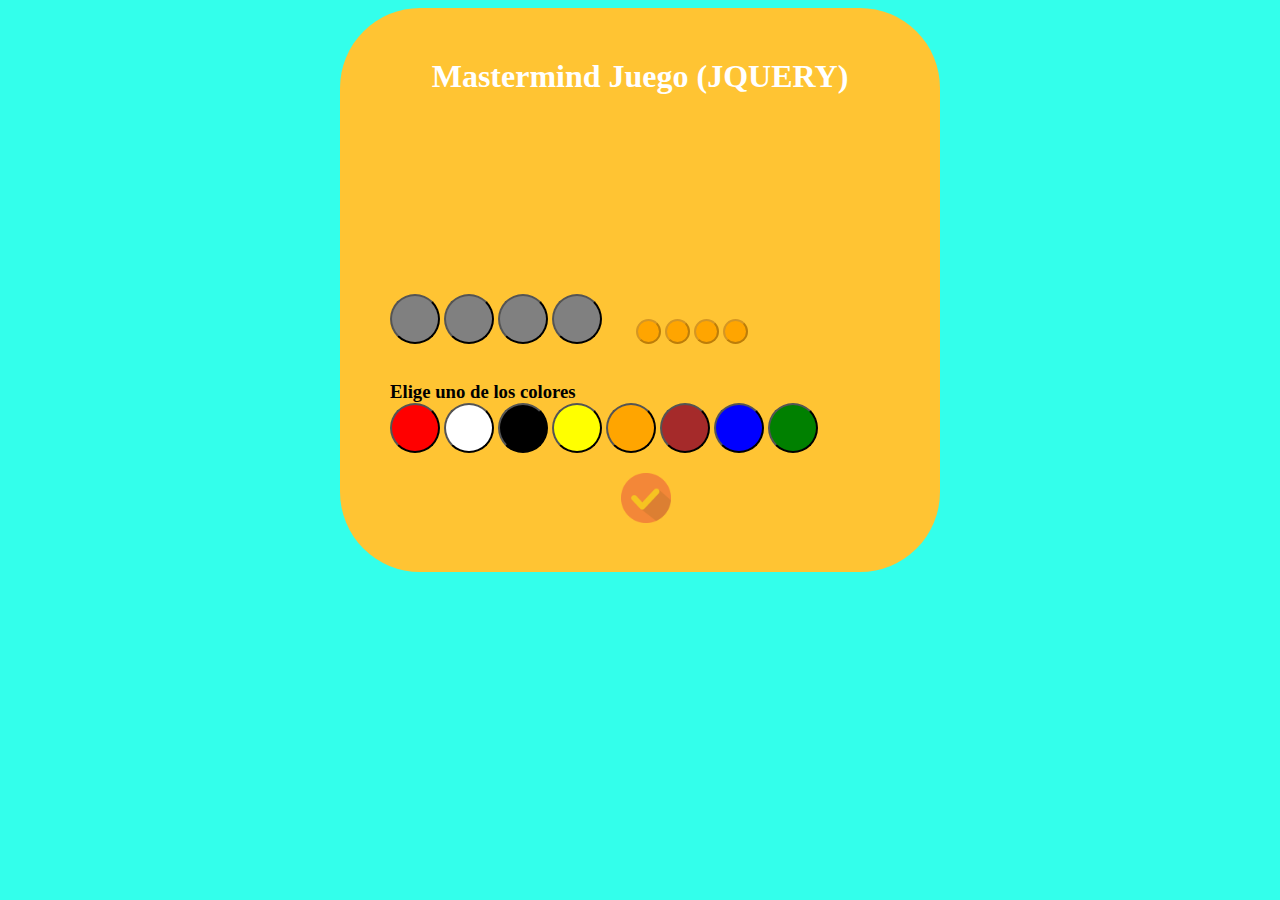
<file: juego.html>
<!DOCTYPE html>
<html lang="en">
<head>
	<meta charset="UTF-8">
	<title>José Lucena Morente</title>
	<link rel="shortcut icon" href="imagenes/icon.png">
	<link rel="stylesheet" type="text/css" href="css/juego.css">
	<link rel="stylesheet" type="text/css" href="js/jquery-ui-1.12.1.custom/jquery-ui.css">
	<script type="text/javascript" src="js/jquery.js"></script>
	<script type="text/javascript" src="js/jquery-ui-1.12.1.custom/jquery-ui.js"></script>
	<script type="text/javascript" src="js/master.js"></script>
</head>
<body>
	<header>
	</header>
	<main>
		<h2 id="ganador">Mastermind Juego (JQUERY)</h2>
		<div id="resultado">
			<div>
				<button class="option" value="w"></button>
				<button class="option" value="w"></button>
				<button class="option" value="w"></button>
				<button class="option" value="w"></button>
				<span class="space"></span>
				<button class="result" value="v"></button>
				<button class="result" value="v"></button>
				<button class="result" value="v"></button>
				<button class="result" value="v"></button>
			</div><br/>
		</div><br/><br/>
		<div id="colores">
			<h3>Elige uno de los colores</h3>
			<button id="r" class="color" value="red"></button>
			<button id="w" class="color" value="white"></button>
			<button id="b" class="color" value="black"></button>
			<button id="a" class="color" value="yellow"></button>
			<button id="o" class="color" value="orange"></button>
			<button id="br" class="color" value="brown"></button>
			<button id="bl" class="color" value="blue"></button>
			<button id="g" class="color" value="green"></button>
		</div><br/>
		<div id="boton">
			<button id="comprobar"><img id="img" src="imagenes/check.png"></button>
		</div>
	</main>
	<div id="dialogo" title="Has Ganado Campeón">
		<button id="reiniciar"><img src="imagenes/restart.png"></button>
		<a href="index.html"><img src="imagenes/salir.png" id="salir"></a>
	</div>
</body>
</html>
</file>
<file: css/index.css>
* {
	margin: 0;
	padding: 0;
}

html {
	background-color: #795f42;
}

a {
	text-align: center;
	text-decoration: none;
	color: white;
	font-size: 25px;
	font-weight: bold;
}
a:hover {
	color: black;
	font-size: 30px;
}

h1 {
	margin-top: 2rem;
	text-align: center;
	font-size: 50px;
	display: none;
	color: white;
}

main {
	width: 20%;
	margin: 5% auto;
	border: 2px solid black;
	padding: 5rem 1rem 5rem 1rem;
	border-radius: 15px;
	background-color: #e8d8c7;
}

span {
	text-align: center;
	display: block;
	width: 70%;
	margin: 0 auto;
	border: 0;
	display: none;
	cursor: pointer;
	padding: 2rem;
	border-radius: 2rem;
	box-shadow: 3px 8px 6px grey;
	background-color: #c9a57d;
}
</file>
<file: css/juego.css>
html{
	margin: 0;
	padding: 0;
	background-color: #33FFEB;
}
main{
	width: 500px;
	margin: 0 auto;
	padding: 50px;
	background-color: #FFC433;
	border-radius: 5rem;
}

main button{
	width: 50px;
	height: 50px;
	border-radius: 25px;
}
h3{
	margin: 0;
	padding: 0;
}
h2 {
	color: white;
	font-size: 2rem;
	text-align: center;
}
/*Colores*/

main #colores{
	width: 500px;
}
main #resultado{
	height: 250px;
	overflow-y: scroll;
}
/*Colores Resultado*/
main #resultado {
	display: flex;
	flex-direction: column-reverse;
}
main #resultado button{
	background: grey;
	transition: all 0.8s;
}
 main #resultado .result{
 	background-color: orange;
 	width: 25px;
 	height: 25px;
 }
main #boton{
	width: 500px;
	display: flex;
	justify-content: center;
}
#dialogo {
	display: grid;
	grid-template-columns: repeat(2,auto);
}
#reiniciar {
 	background: transparent;
 	border: 0;
	cursor: pointer;
}
#reiniciar img{
	width: 50px;
	height: 50px;
}
main #boton #comprobar{
 	*border-radius: 8px;
 	width: 50px;
 	*box-shadow: 2px 3px 5px black;
 	font-size: 20px;
 	color: black;
 	background: transparent;
	border: 0;
	opacity: 0.5;
 }
 #comprobar img {
 	width: 50px;
 }
 .space{
 	width: 150px;
 	padding-left: 30px;
 }

 #ganador{
 	text-align: center;
 	padding: 0;
 	margin: 0;
 }

#salir {
	width: 50px;
	height: 50px;
	display: none;
	margin: 10% auto;
}
</file>
